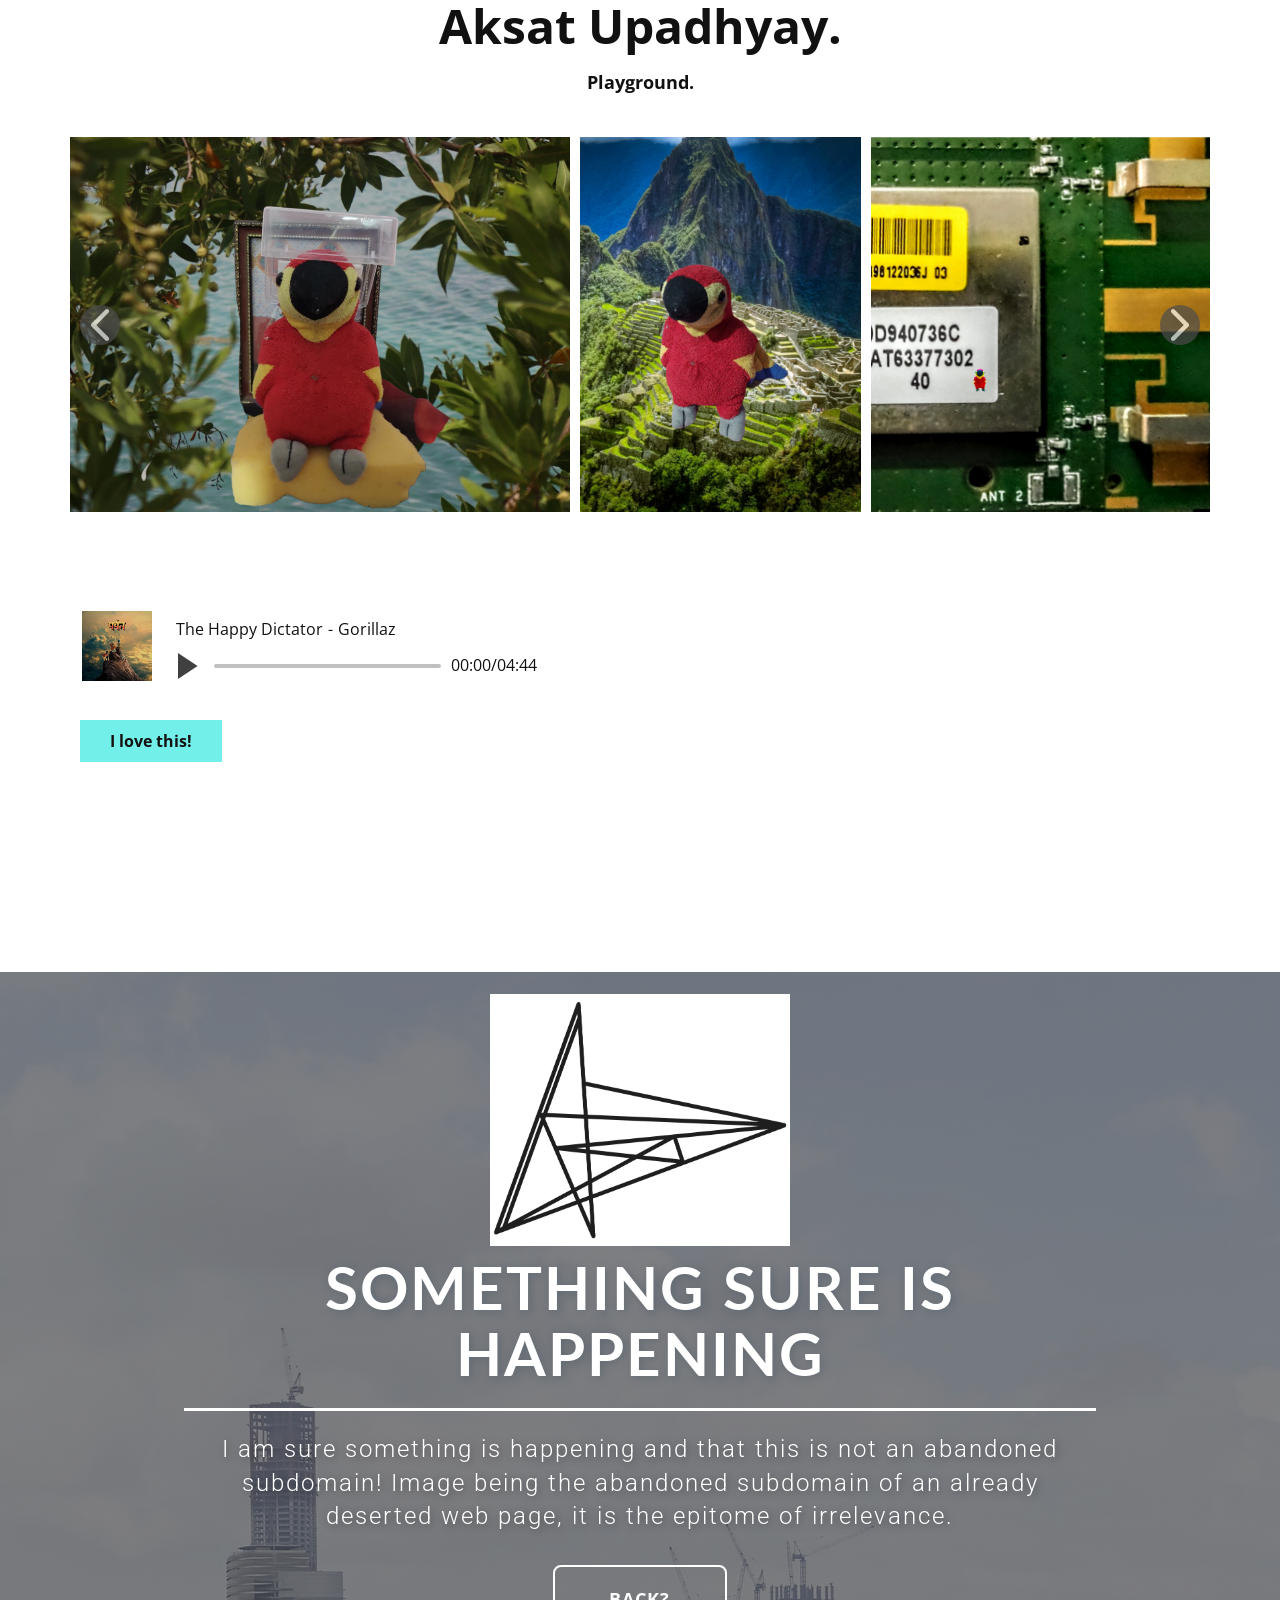
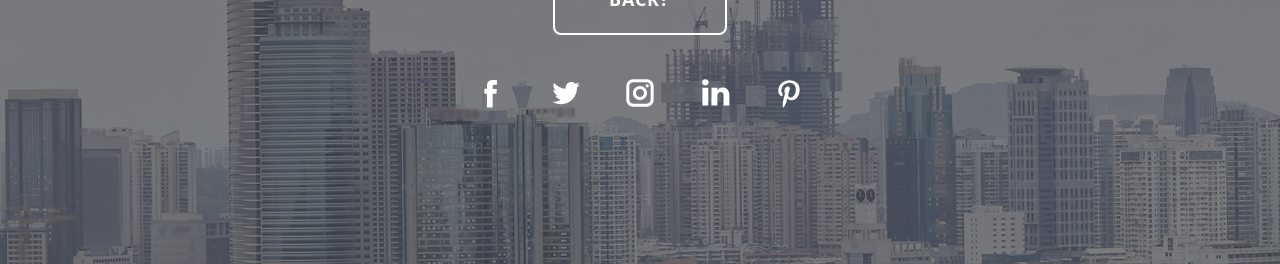
<file: index.html>
<!DOCTYPE html>
<html style="font-size: 16px;" lang="en"><head>
    <meta name="viewport" content="width=device-width, initial-scale=1.0">
    <meta charset="utf-8">
    <meta name="keywords" content="Aksat Upadhyay., Up and up">
    <meta name="description" content="">
    <title>About</title>
    <link rel="stylesheet" href="nicepage.css" media="screen">
<link rel="stylesheet" href="index.css" media="screen">
    <script class="u-script" type="text/javascript" src="jquery.js" defer=""></script>
    <script class="u-script" type="text/javascript" src="nicepage.js" defer=""></script>
    <meta name="generator" content="Nicepage 8.6.23, nicepage.com">
    
    
    
    
    
    
    <link id="u-page-google-font" rel="stylesheet" href="https://fonts.googleapis.com/css2?display=swap&amp;family=Roboto:ital,wght@0,100;0,200;0,300;0,400;0,500;0,600;0,700;0,800;0,900;1,100;1,200;1,300;1,400;1,500;1,600;1,700;1,800;1,900&amp;family=Open+Sans:ital,wght@0,300;0,400;0,500;0,600;0,700;0,800;1,300;1,400;1,500;1,600;1,700;1,800&amp;family=Lato:ital,wght@0,100;0,300;0,400;0,700;0,900;1,100;1,300;1,400;1,700;1,900">
    <script type="application/ld+json">{
		"@context": "http://schema.org",
		"@type": "Organization",
		"name": "Site2"
}</script>
    <meta name="theme-color" content="#478ac9">
    <meta property="og:title" content="About">
    <meta property="og:description" content="">
    <meta property="og:type" content="website">
  <meta name="title" content="Aksat Upadhyay">
<meta name="description" content="The Website of Aksat Upadhyay.">

<meta property="og:type" content="website">
<meta property="og:url" content="https://aksatupadhyay.com/">
<meta property="og:title" content="Aksat Upadhyay">
<meta property="og:description" content="The Website of Aksat Upadhyay.">
<meta property="og:image" content="https://aksatupadhyay.com/card.png">

<meta name="twitter:card" content="summary_large_image">
<meta property="twitter:domain" content="aksatupadhyay.com">
<meta property="twitter:url" content="https://aksatupadhyay.com/">
<meta name="twitter:title" content="Aksat Upadhyay">
<meta name="twitter:description" content="The Website of Aksat Upadhyay.">
<meta name="twitter:image" content="https://aksatupadhyay.com/card.png"><meta data-intl-tel-input-cdn-path="intlTelInput/"></head>
  <body data-home-page="About.html" data-home-page-title="About" data-path-to-root="./" data-include-products="false" class="u-body u-clearfix u-xl-mode" data-lang="en"><header class="u-clearfix u-header u-header" id="header"><div class="u-clearfix u-sheet u-valign-middle-lg u-valign-middle-md u-valign-middle-sm u-valign-middle-xs u-sheet-1">
        <h2 class="u-custom-font u-text u-text-default u-text-font u-text-1">Aksat Upadhyay.</h2>
        <p class="u-text u-text-default u-text-2">Playground. </p>
      </div></header>
    <section class="u-clearfix u-section-1" id="block-1">
      <div class="u-clearfix u-sheet u-sheet-1">
        <div class="u-expanded-width u-gallery u-layout-horizontal u-lightbox u-no-transition u-show-text-on-hover u-gallery-1">
          <div class="u-gallery-inner u-gallery-inner-1"><div class="u-effect-fade u-gallery-item u-gallery-item-1"><div class="u-back-slide" data-image-width="2000" data-image-height="1500"><img class="u-back-image" src="images/2021.png">
</div><div class="u-over-slide u-shading u-over-slide-1"></div>
</div><div class="u-effect-fade u-gallery-item u-gallery-item-2"><div class="u-back-slide" data-image-width="1500" data-image-height="2000"><img class="u-back-image" src="images/secondever.png">
</div><div class="u-over-slide u-shading u-over-slide-2"></div>
</div><div class="u-effect-fade u-gallery-item u-gallery-item-3"><div class="u-back-slide" data-image-width="1512" data-image-height="1512"><img class="u-back-image" src="images/birdchip.png">
</div><div class="u-over-slide u-shading u-over-slide-3"></div>
</div><div class="u-effect-fade u-gallery-item u-gallery-item-4"><div class="u-back-slide" data-image-width="2000" data-image-height="1500"><img class="u-back-image" src="images/gardenwalk.png">
</div><div class="u-over-slide u-shading u-over-slide-4"></div>
</div><div class="u-effect-fade u-gallery-item u-gallery-item-5"><div class="u-back-slide" data-image-width="1080" data-image-height="1080"><img class="u-back-image" src="images/firstever.png">
</div><div class="u-over-slide u-shading u-over-slide-5"></div>
</div><div class="u-effect-fade u-gallery-item u-gallery-item-6"><div class="u-back-slide" data-image-width="1512" data-image-height="1512"><img class="u-back-image" src="images/embers.png">
</div><div class="u-over-slide u-shading u-over-slide-6"></div>
</div><div class="u-effect-fade u-gallery-item u-gallery-item-7" data-image-width="970" data-image-height="1840"><div class="u-back-slide"><img class="u-back-image" src="images/geyzing.png">
</div><div class="u-over-slide u-shading u-over-slide-7"></div>
</div><div class="u-effect-fade u-gallery-item u-gallery-item-8" data-image-width="2000" data-image-height="1500"><div class="u-back-slide"><img class="u-back-image" src="images/india.png">
</div><div class="u-over-slide u-shading u-over-slide-8"></div>
</div><div class="u-effect-fade u-gallery-item u-gallery-item-9" data-image-width="2000" data-image-height="1500"><div class="u-back-slide"><img class="u-back-image" src="images/justagame.png">
</div><div class="u-over-slide u-shading u-over-slide-9"></div>
</div><div class="u-effect-fade u-gallery-item u-gallery-item-10" data-image-width="1500" data-image-height="2000"><div class="u-back-slide"><img class="u-back-image" src="images/kidnapped.png">
</div><div class="u-over-slide u-shading u-over-slide-10"></div>
</div><div class="u-effect-fade u-gallery-item u-gallery-item-11" data-image-width="1500" data-image-height="2000"><div class="u-back-slide"><img class="u-back-image" src="images/school.png">
</div><div class="u-over-slide u-shading u-over-slide-11"></div>
</div><div class="u-effect-fade u-gallery-item u-gallery-item-12" data-image-width="1512" data-image-height="1512"><div class="u-back-slide"><img class="u-back-image" src="images/silhouette.png">
</div><div class="u-over-slide u-shading u-over-slide-12"></div>
</div><div class="u-effect-fade u-gallery-item u-gallery-item-13" data-image-width="1500" data-image-height="2000"><div class="u-back-slide"><img class="u-back-image" src="images/valentine.png">
</div><div class="u-over-slide u-shading u-over-slide-13"></div>
</div><div class="u-effect-fade u-gallery-item u-gallery-item-14" data-image-width="3840" data-image-height="2160"><div class="u-back-slide"><img class="u-back-image" src="images/wallpapernight.jpg">
</div><div class="u-over-slide u-shading u-over-slide-14"></div>
</div></div>
          <a class="u-absolute-vcenter u-gallery-nav u-gallery-nav-prev u-grey-70 u-icon-circle u-opacity u-opacity-70 u-spacing-10 u-text-white u-gallery-nav-1" href="#" role="button"><span aria-hidden="true">
              <svg viewBox="0 0 451.847 451.847"><path d="M97.141,225.92c0-8.095,3.091-16.192,9.259-22.366L300.689,9.27c12.359-12.359,32.397-12.359,44.751,0
c12.354,12.354,12.354,32.388,0,44.748L173.525,225.92l171.903,171.909c12.354,12.354,12.354,32.391,0,44.744
c-12.354,12.365-32.386,12.365-44.745,0l-194.29-194.281C100.226,242.115,97.141,234.018,97.141,225.92z"></path></svg></span><span class="sr-only">
              <svg viewBox="0 0 451.847 451.847"><path d="M97.141,225.92c0-8.095,3.091-16.192,9.259-22.366L300.689,9.27c12.359-12.359,32.397-12.359,44.751,0
c12.354,12.354,12.354,32.388,0,44.748L173.525,225.92l171.903,171.909c12.354,12.354,12.354,32.391,0,44.744
c-12.354,12.365-32.386,12.365-44.745,0l-194.29-194.281C100.226,242.115,97.141,234.018,97.141,225.92z"></path></svg></span>
          </a>
          <a class="u-absolute-vcenter u-gallery-nav u-gallery-nav-next u-grey-70 u-icon-circle u-opacity u-opacity-70 u-spacing-10 u-text-white u-gallery-nav-2" href="#" role="button"><span aria-hidden="true">
              <svg viewBox="0 0 451.846 451.847"><path d="M345.441,248.292L151.154,442.573c-12.359,12.365-32.397,12.365-44.75,0c-12.354-12.354-12.354-32.391,0-44.744
L278.318,225.92L106.409,54.017c-12.354-12.359-12.354-32.394,0-44.748c12.354-12.359,32.391-12.359,44.75,0l194.287,194.284
c6.177,6.18,9.262,14.271,9.262,22.366C354.708,234.018,351.617,242.115,345.441,248.292z"></path></svg></span><span class="sr-only">
              <svg viewBox="0 0 451.846 451.847"><path d="M345.441,248.292L151.154,442.573c-12.359,12.365-32.397,12.365-44.75,0c-12.354-12.354-12.354-32.391,0-44.744
L278.318,225.92L106.409,54.017c-12.354-12.359-12.354-32.394,0-44.748c12.354-12.359,32.391-12.359,44.75,0l194.287,194.284
c6.177,6.18,9.262,14.271,9.262,22.366C354.708,234.018,351.617,242.115,345.441,248.292z"></path></svg></span>
          </a>
        </div>
      </div>
    </section>
    <section class="u-clearfix u-section-2" id="block-2">
      <div class="u-clearfix u-sheet u-sheet-1">
        <div class="u-audio u-container-style u-uploaded-audio u-audio-1">
          <div class="u-audio-main-layout-wrapper">
            <div class="u-audio-cover-layout">
              <div style="background-image: url(&quot;images/TheMountain.jpg&quot;);" class="u-audio-cover" data-hook="cover"></div>
            </div>
            <div class="u-audio-main-layout">
              <div class="u-audio-upper-layout">
                <div class="player-track-meta"><span class="track-name">The Happy Dictator</span><span class="artist-name">Gorillaz</span>
                </div>
              </div>
              <div class="u-audio-lower-layout">
                <div class="player-controls">
                  <div class="u-play-layout u-text-grey-75">
                    <button class="player-play-btn" role="button" data-playing="false">
                      <div class="player-icon-play">
                        <svg xmlns="http://www.w3.org/2000/svg" width="24" height="24" viewBox="0 0 24 24" fill="currentColor"><polygon class="icon-play" points="19.05 12 6 3.36 6 20.64 19.05 12"></polygon><rect class="icon-container" width="24" height="24"></rect></svg>
                      </div>
                      <div class="player-icon-pause u-hidden">
                        <svg xmlns="http://www.w3.org/2000/svg" width="24" height="24" viewBox="0 0 24 24" fill="currentColor"><g><rect class="icon-pause" x="6" y="3.26" width="4" height="17.48"></rect><rect class="icon-pause" x="14" y="3.26" width="4" height="17.48"></rect>
</g><rect class="icon-container" width="24" height="24"></rect></svg>
                      </div>
                    </button>
                  </div>
                  <div class="player-timeline">
                    <div class="u-grey-25 u-player-progress">
                      <div class="u-grey-75 u-player-progress-filled" style="flex-basis:30%"></div>
                    </div>
                    <div class="player-time"><span class="player-time-current">00:00</span>/ <span class="player-time-duration">00:10</span>
                    </div>
                  </div>
                </div>
              </div>
            </div>
          </div>
          <audio src="files/TheHappyDictatorfeat.Sparks.mp3" crossorigin="anonymous" preload="metadata"></audio>
        </div>
        <a href="#popup-73db" class="u-border-none u-btn u-button-style u-dialog-link u-palette-4-light-1 u-btn-1"> I love this!</a>
      </div>
    </section>
    <section class="u-align-center u-clearfix u-image u-shading u-section-3" data-image-width="1980" data-image-height="1217" id="block-3">
      <div class="u-clearfix u-sheet u-valign-middle-lg u-valign-middle-md u-valign-middle-sm u-valign-middle-xs u-sheet-1">
        <img src="images/StampLogo.png" alt="" class="u-image u-image-default u-image-1" data-image-width="917" data-image-height="748">
        <h1 class="u-custom-font u-font-lato u-text u-text-body-alt-color u-text-1">Something sure is happening </h1>
        <div class="u-border-3 u-border-white u-line u-line-horizontal u-line-1"></div>
        <h3 class="u-text u-text-body-alt-color u-text-2">I am sure something is happening and that this is not an abandoned subdomain! Image being the abandoned subdomain of an already deserted web page, it is the epitome of irrelevance. </h3>
        <a href="https://www.nicepage.com/wordpress-themes?_gl=1*13meqye*_ga*MTk0NTAyOTI4Ny4xNzg5NjIzODQx*_ga_LJ3QT2S6TM*czE3OTAwNjg1ODckbzE1JGcxJHQxNzkwMDY5NzQ4JGo1NSRsMCRoMA.." class="u-active-white u-align-center u-border-2 u-border-active-white u-border-hover-white u-border-white u-btn u-btn-round u-button-style u-hover-white u-none u-radius-8 u-btn-1">Back? </a>
        <div class="u-align-center-lg u-align-center-md u-align-center-sm u-align-center-xs u-align-left-xl u-social-icons u-social-icons-1">
          <a class="u-social-url" target="_blank" href="https://www.youtube.com/watch?v=TRMgF0w7wpA" title="facebook"><span class="u-icon u-icon-circle u-social-facebook u-social-icon u-icon-1"><svg class="u-svg-link" preserveAspectRatio="xMidYMin slice" viewBox="0 0 112 112" style=""><use xlink:href="#svg-b467"></use></svg><svg x="0px" y="0px" viewBox="0 0 112 112" id="svg-b467" class="u-svg-content"><path d="M75.5,28.8H65.4c-1.5,0-4,0.9-4,4.3v9.4h13.9l-1.5,15.8H61.4v45.1H42.8V58.3h-8.8V42.4h8.8V32.2 c0-7.4,3.4-18.8,18.8-18.8h13.8v15.4H75.5z"></path></svg></span>
          </a>
          <a class="u-social-url" target="_blank" href="https://www.youtube.com/watch?v=TRMgF0w7wpA" title="twitter"><span class="u-icon u-icon-circle u-social-icon u-social-twitter u-icon-2"><svg class="u-svg-link" preserveAspectRatio="xMidYMin slice" viewBox="0 0 112 112" style=""><use xlink:href="#svg-9e25"></use></svg><svg x="0px" y="0px" viewBox="0 0 112 112" id="svg-9e25" class="u-svg-content"><path d="M92.2,38.2c0,0.8,0,1.6,0,2.3c0,24.3-18.6,52.4-52.6,52.4c-10.6,0.1-20.2-2.9-28.5-8.2 c1.4,0.2,2.9,0.2,4.4,0.2c8.7,0,16.7-2.9,23-7.9c-8.1-0.2-14.9-5.5-17.3-12.8c1.1,0.2,2.4,0.2,3.4,0.2c1.6,0,3.3-0.2,4.8-0.7 c-8.4-1.6-14.9-9.2-14.9-18c0-0.2,0-0.2,0-0.2c2.5,1.4,5.4,2.2,8.4,2.3c-5-3.3-8.3-8.9-8.3-15.4c0-3.4,1-6.5,2.5-9.2 c9.1,11.1,22.7,18.5,38,19.2c-0.2-1.4-0.4-2.8-0.4-4.3c0.1-10,8.3-18.2,18.5-18.2c5.4,0,10.1,2.2,13.5,5.7c4.3-0.8,8.1-2.3,11.7-4.5 c-1.4,4.3-4.3,7.9-8.1,10.1c3.7-0.4,7.3-1.4,10.6-2.9C98.9,32.3,95.7,35.5,92.2,38.2z"></path></svg></span>
          </a>
          <a class="u-social-url" target="_blank" href="https://www.youtube.com/watch?v=TRMgF0w7wpA" title="instagram"><span class="u-icon u-icon-circle u-social-icon u-social-instagram u-icon-3"><svg class="u-svg-link" preserveAspectRatio="xMidYMin slice" viewBox="0 0 112 112" style=""><use xlink:href="#svg-4054"></use></svg><svg x="0px" y="0px" viewBox="0 0 112 112" id="svg-4054" class="u-svg-content"><path d="M55.9,32.9c-12.8,0-23.2,10.4-23.2,23.2s10.4,23.2,23.2,23.2s23.2-10.4,23.2-23.2S68.7,32.9,55.9,32.9z M55.9,69.4c-7.4,0-13.3-6-13.3-13.3c-0.1-7.4,6-13.3,13.3-13.3s13.3,6,13.3,13.3C69.3,63.5,63.3,69.4,55.9,69.4z"></path><path d="M79.7,26.8c-3,0-5.4,2.5-5.4,5.4s2.5,5.4,5.4,5.4c3,0,5.4-2.5,5.4-5.4S82.7,26.8,79.7,26.8z"></path><path d="M78.2,11H33.5C21,11,10.8,21.3,10.8,33.7v44.7c0,12.6,10.2,22.8,22.7,22.8h44.7c12.6,0,22.7-10.2,22.7-22.7 V33.7C100.8,21.1,90.6,11,78.2,11z M91,78.4c0,7.1-5.8,12.8-12.8,12.8H33.5c-7.1,0-12.8-5.8-12.8-12.8V33.7 c0-7.1,5.8-12.8,12.8-12.8h44.7c7.1,0,12.8,5.8,12.8,12.8V78.4z"></path></svg></span>
          </a>
          <a class="u-social-url" target="_blank" href="https://www.youtube.com/watch?v=TRMgF0w7wpA" title="linkedin"><span class="u-icon u-icon-circle u-social-icon u-social-linkedin u-icon-4"><svg class="u-svg-link" preserveAspectRatio="xMidYMin slice" viewBox="0 0 112 112" style=""><use xlink:href="#svg-f81c"></use></svg><svg x="0px" y="0px" viewBox="0 0 112 112" id="svg-f81c" class="u-svg-content"><path d="M33.8,96.8H14.5v-58h19.3V96.8z M24.1,30.9L24.1,30.9c-6.6,0-10.8-4.5-10.8-10.1c0-5.8,4.3-10.1,10.9-10.1 S34.9,15,35.1,20.8C35.1,26.4,30.8,30.9,24.1,30.9z M103.3,96.8H84.1v-31c0-7.8-2.7-13.1-9.8-13.1c-5.3,0-8.5,3.6-9.9,7.1 c-0.6,1.3-0.6,3-0.6,4.8V97H44.5c0,0,0.3-52.6,0-58h19.3v8.2c2.6-3.9,7.2-9.6,17.4-9.6c12.7,0,22.2,8.4,22.2,26.1V96.8z"></path></svg></span>
          </a>
          <a class="u-social-url" target="_blank" href="https://www.youtube.com/watch?v=TRMgF0w7wpA" title="pinterest"><span class="u-icon u-icon-circle u-social-icon u-social-pinterest u-icon-5"><svg class="u-svg-link" preserveAspectRatio="xMidYMin slice" viewBox="0 0 112 112" style=""><use xlink:href="#svg-15ea"></use></svg><svg x="0px" y="0px" viewBox="0 0 112 112" id="svg-15ea" class="u-svg-content"><path d="M61.9,79.8c-5.5-0.3-7.8-3.1-12-5.8c-2.3,12.4-5.4,24.3-13.8,30.5c-2.6-18.7,3.8-32.8,6.9-47.7 c-5.1-8.7,0.7-26.2,11.5-21.9c13.5,5.4-11.6,32.3,5.1,35.7c17.6,3.5,24.7-30.5,13.8-41.4c-15.7-16.1-45.7-0.5-42,22.3 c0.9,5.6,6.7,7.2,2.3,15c-10.1-2.2-13-10.2-12.7-20.7c0.6-17.3,15.5-29.3,30.5-31.1c19-2.2,36.8,6.9,39.2,24.7 C93.4,59.5,82.3,81.3,61.9,79.8z"></path></svg></span>
          </a>
        </div>
      </div>
    </section>
    
    
    
    

  <section class="u-align-center u-black u-clearfix u-container-align-center u-container-style u-dialog-block u-opacity u-opacity-70 u-valign-middle u-dialog-section-7" id="popup-73db">
      <div class="u-container-style u-dialog u-radius-13 u-shape-round u-white u-dialog-1">
        <div class="u-container-layout u-valign-middle u-container-layout-1"><span class="u-icon u-icon-circle u-text-palette-1-base u-icon-1"><svg class="u-svg-link" preserveAspectRatio="xMidYMin slice" viewBox="0 0 508.1 508.1" style=""><use xlink:href="#svg-b3ac"></use></svg><svg xmlns="http://www.w3.org/2000/svg" xmlns:xlink="http://www.w3.org/1999/xlink" version="1.1" xml:space="preserve" class="u-svg-content" viewBox="0 0 508.1 508.1" x="0px" y="0px" id="svg-b3ac" style="enable-background:new 0 0 508.1 508.1;"><path style="fill:#F6B44B;" d="M217.4,407.45c-2.4,4.6-5.2,9.1-8.2,13.3c-4.2,5.9-8.8,11.3-13.9,16.4  c-23.5,23.5-56.1,37.8-92.5,37.2c-0.1-7.5,0.6-14.9,1.7-22c-19.2,11-41.5,17.2-65.6,16.8c-0.3-24.1,5.9-46.4,16.8-65.6  c-7.1,1.1-14.5,1.8-22,1.6c-0.6-44.1,20.6-82.9,53.6-106.4c4.2-3,8.7-5.8,13.3-8.2c-0.1,0.5-0.2,1.1-0.3,1.6  c11.4,1.5,22.6,4.5,33.4,9c7.1,2.9,13.9,6.4,20.5,10.6c8.3,5.2,16.1,11.4,23.3,18.6s13.3,15,18.5,23.3c4.2,6.6,7.8,13.4,10.7,20.5  c4.5,10.8,7.5,22,9,33.4C216.4,407.65,216.9,407.55,217.4,407.45z"></path><path style="fill:#FFD05C;" d="M206.8,374.35c-4.7,17.7-13.9,33.9-27.1,47.1c-14.5,14.5-32.6,24.2-52.3,28.4l6.1-39.6l-40,22.8  c-9.3,5.4-19.4,9.2-30,11.5c2.3-10.5,6.2-20.6,11.5-30l22.8-40l-39.6,6.1c4.2-19.7,13.9-37.8,28.4-52.3  c13.2-13.2,29.4-22.4,47.1-27.1c7.1,2.9,13.9,6.4,20.5,10.6c8.3,5.2,16.1,11.4,23.3,18.6s13.3,15,18.5,23.3  C200.3,360.45,203.9,367.25,206.8,374.35z"></path><path style="fill:#41596B;" d="M200.7,508.05c2.6-2.2,5.3-4.6,7.8-7.2c25.1-25.1,38.8-57.2,41.2-90.1c3-39.8-10.7-80.7-41.2-111.2  s-71.3-44.2-111.2-41.2c-32.8,2.4-65,16.1-90.1,41.2c-2.5,2.5-4.9,5.2-7.2,7.8c4.8-38.3,21.8-75.4,51.2-104.8  c27.5-27.5,61.6-44.2,97.1-50.2c55.4-9.3,114.3,7.4,157.1,50.2c42.7,42.7,59.5,101.7,50.2,157.1c-6,35.6-22.7,69.7-50.2,97.1  C276.1,486.25,239,503.25,200.7,508.05z"></path><path style="fill:#334A5E;" d="M355.7,359.75c-32,22.1-67.6,39.6-105.9,51.1c3-39.8-10.7-80.7-41.2-111.2s-71.3-44.2-111.2-41.2  c11.5-38.4,29-74,51.1-105.9c55.4-9.3,114.3,7.4,157.1,50.2C348.2,245.35,365,304.35,355.7,359.75z"></path><path style="fill:#F2705B;" d="M215.9,407.75c-2.6-18.9-9.1-37.3-19.7-53.9c-5.2-8.3-11.4-16.1-18.6-23.3  c-7.2-7.2-15-13.4-23.3-18.6c-16.6-10.6-35-17.1-53.9-19.7c29.8-143.3,143.1-256.1,286.8-285c23.5-4.7,47.8-7.2,72.8-7.2h48.1v48.1  c0,24.9-2.5,49.3-7.2,72.8C472,264.65,359.2,377.95,215.9,407.75z"></path><path style="fill:#FFFFFF;" d="M397.6,110.55c-31.4-31.4-82.3-31.4-113.7,0c-15.7,15.7-23.6,36.3-23.5,56.9  c0.1,20.5,7.9,41.1,23.5,56.7s36.1,23.5,56.6,23.6c20.7,0.1,41.3-7.8,57-23.6C429,192.85,429,141.95,397.6,110.55z"></path><circle style="fill:#89D6F7;" cx="340.8" cy="167.35" r="53.5"></circle><path style="fill:#41596B;" d="M248.9,259.25L248.9,259.25L248.9,259.25c-53.5,18.8-112.1,77.4-130.8,130.8l0,0  C171.5,371.25,230.1,312.75,248.9,259.25z"></path><path style="fill:#334A5E;" d="M500.9,120.95L387.2,7.25c23.5-4.7,47.8-7.2,72.8-7.2h48.1v48.1  C508.1,73.05,505.6,97.45,500.9,120.95z"></path></svg></span>
          <h2 class="u-align-center u-text u-text-default u-text-1">Up and up</h2>
          <p class="u-align-center u-text u-text-default u-text-2">Rockets are so odd. I do not like rockets very much. </p>
          <a href="aksatupadhyay.com" class="u-btn u-btn-round u-button-style u-hover-palette-2-base u-palette-2-base u-radius-50 u-text-body-alt-color u-text-hover-white u-btn-1">Get Started</a>
          <p class="u-align-center u-text u-text-default u-text-3">No thanks, I want to learn more about&nbsp; The Product</p>
        </div>
        <button class="u-dialog-close-button u-icon u-text-grey-50 u-icon-2"><svg class="u-svg-link" preserveAspectRatio="xMidYMin slice" viewBox="0 0 413.348 413.348" style=""><use xmlns:xlink="http://www.w3.org/1999/xlink" xlink:href="#svg-5801"></use></svg><svg xmlns="http://www.w3.org/2000/svg" xmlns:xlink="http://www.w3.org/1999/xlink" version="1.1" xml:space="preserve" class="u-svg-content" viewBox="0 0 413.348 413.348" id="svg-5801"><path d="m413.348 24.354-24.354-24.354-182.32 182.32-182.32-182.32-24.354 24.354 182.32 182.32-182.32 182.32 24.354 24.354 182.32-182.32 182.32 182.32 24.354-24.354-182.32-182.32z"></path></svg></button>
      </div>
    </section><style>.u-dialog-section-7 .u-dialog-1 {
  width: 566px;
  min-height: 436px;
  height: auto;
  box-shadow: 5px 5px 20px 0 rgba(0,0,0,0.4);
  margin: 60px auto;
}

.u-dialog-section-7 .u-container-layout-1 {
  padding: 40px 30px;
}

.u-dialog-section-7 .u-icon-1 {
  height: 64px;
  width: 64px;
  margin: 0 auto;
}

.u-dialog-section-7 .u-text-1 {
  font-size: 2.5rem;
  text-transform: uppercase;
  letter-spacing: 2px;
  margin: 20px auto 0;
}

.u-dialog-section-7 .u-text-2 {
  margin: 20px 38px 0;
}

.u-dialog-section-7 .u-btn-1 {
  border-style: none;
  font-size: 1rem;
  background-image: none;
  font-weight: 700;
  margin: 20px auto 0;
  padding: 9px 47px 10px 46px;
}

.u-dialog-section-7 .u-text-3 {
  font-size: 0.75rem;
  margin: 20px auto 0;
}

.u-dialog-section-7 .u-icon-2 {
  width: 15px;
  height: 15px;
  left: auto;
  top: 17px;
  position: absolute;
  right: 16px;
}

@media (max-width: 1199px) {
  .u-dialog-section-7 .u-text-2 {
    margin-left: 38px;
    margin-right: 38px;
  }
}

@media (max-width: 991px) {
  .u-dialog-section-7 .u-container-layout-1 {
    padding-top: 30px;
    padding-bottom: 30px;
  }
}

@media (max-width: 767px) {
  .u-dialog-section-7 .u-dialog-1 {
    width: 540px;
  }

  .u-dialog-section-7 .u-container-layout-1 {
    padding-top: 45px;
  }
}

@media (max-width: 575px) {
  .u-dialog-section-7 .u-dialog-1 {
    width: 340px;
    min-height: 404px;
  }

  .u-dialog-section-7 .u-container-layout-1 {
    padding-top: 40px;
    padding-left: 25px;
    padding-right: 25px;
  }

  .u-dialog-section-7 .u-text-1 {
    font-size: 1.875rem;
    margin-top: 29px;
  }
}</style>
</body></html>
</file>
